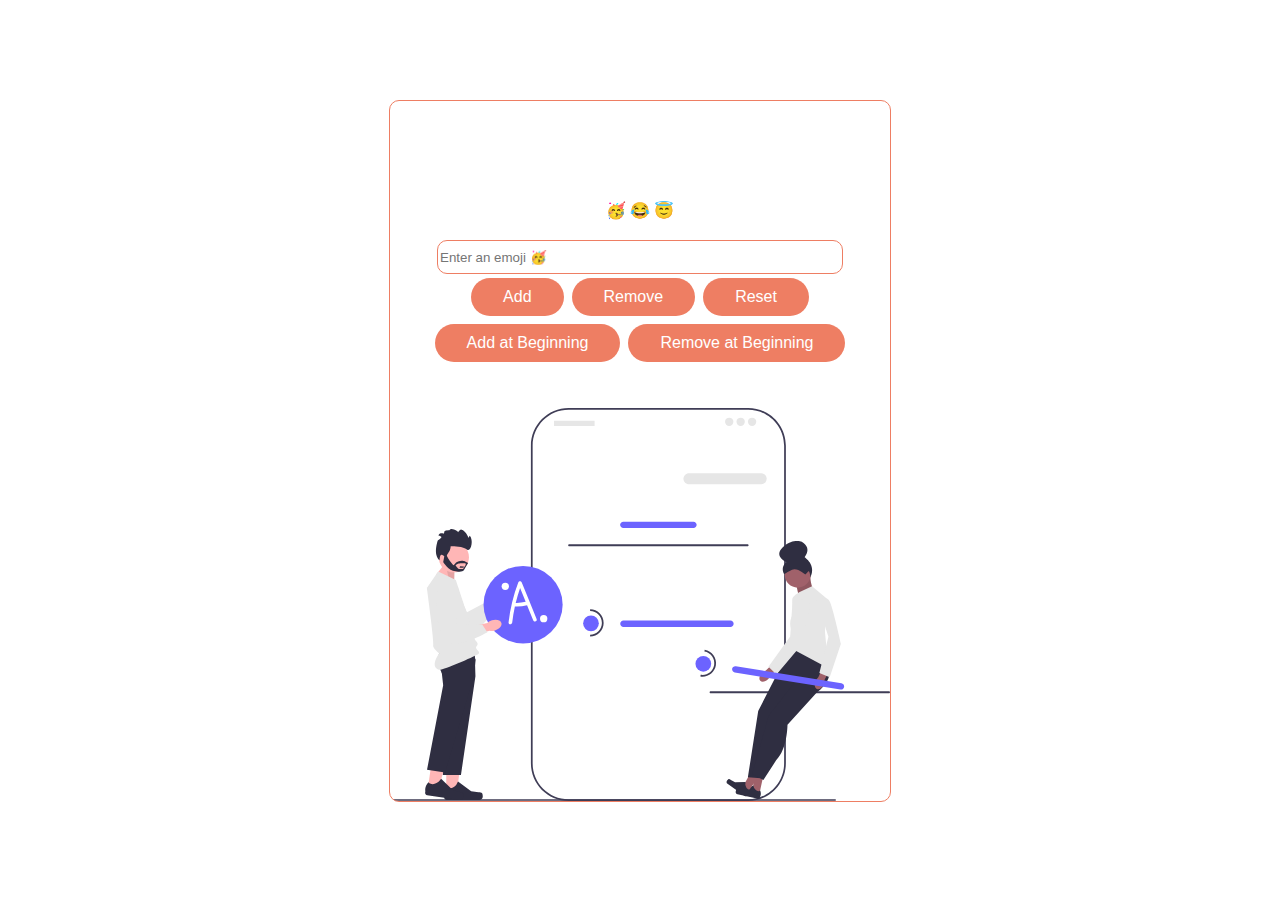
<file: Emoji/index.html>
<!DOCTYPE html>
<html lang="en">
  <head>
    <meta charset="UTF-8" />
    <meta http-equiv="X-UA-Compatible" content="IE=edge" />
    <meta name="viewport" content="width=device-width, initial-scale=1.0" />
    <title>Emoji</title>
    <link rel="stylesheet" href="style.css" />
  </head>
  <body>
    <div class="home">
      <div id="emoji"></div>
      <input type="text" id="emojiInput" placeholder="Enter an emoji 🥳" />
      <button onclick="addEmoji()">Add</button>
      <button onclick="removeEmoji()">Remove</button>
      <button onclick="resetEmoji()">Reset</button>
      <button onclick="addEmojiAtBeginning()">Add at Beginning</button>
      <button onclick="removeEmojiAtBeginning()">Remove at Beginning</button>
    </div>

    <script src="./script.js"></script>
  </body>
</html>
</file>
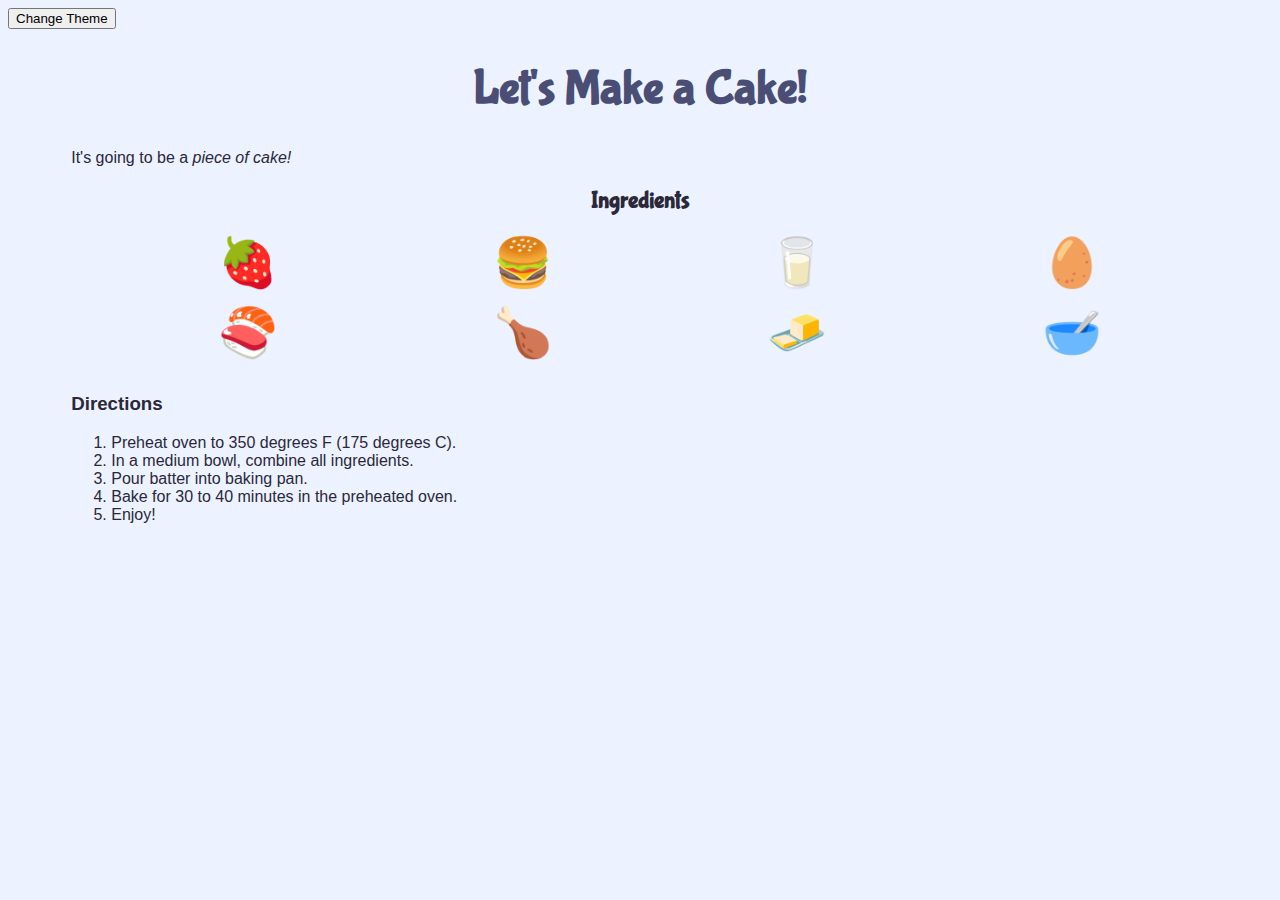
<file: Getting Started/index.html>
<!DOCTYPE html>
<html lang="en">
  <head>
    <meta charset="UTF-8" />
    <meta http-equiv="X-UA-Compatible" content="IE=edge" />
    <meta name="viewport" content="width=device-width, initial-scale=1.0" />
    <title>Cake</title>
    <link rel="stylesheet" href="index.css" />
  </head>
  <body>
    <button onclick="changeTheme()"></button>
    <section>
      <h1>Let's Make a Cake!</h1>
      It's going to be a <em>piece of cake!</em>
      <h2>Ingredients</h2>

      <ul class="grid">
        <li class="excited">🍓</li>
        <li>🍔</li>
        <li>🥛</li>
        <li class="scared">🥚</li>
        <li>🍣</li>
        <li>🍗</li>
        <li>🧈</li>
        <li class="excited">🥣</li>
      </ul>
      <h3>Directions</h3>

      <ol>
        <li>Preheat oven to 350 degrees F (175 degrees C).</li>
        <li>In a medium bowl, combine all ingredients.</li>
        <li>Pour batter into baking pan.</li>
        <li>Bake for 30 to 40 minutes in the preheated oven.</li>
        <li>Enjoy!</li>
      </ol>
    </section>
    <script src="index.js"></script>
  </body>
</html>
</file>
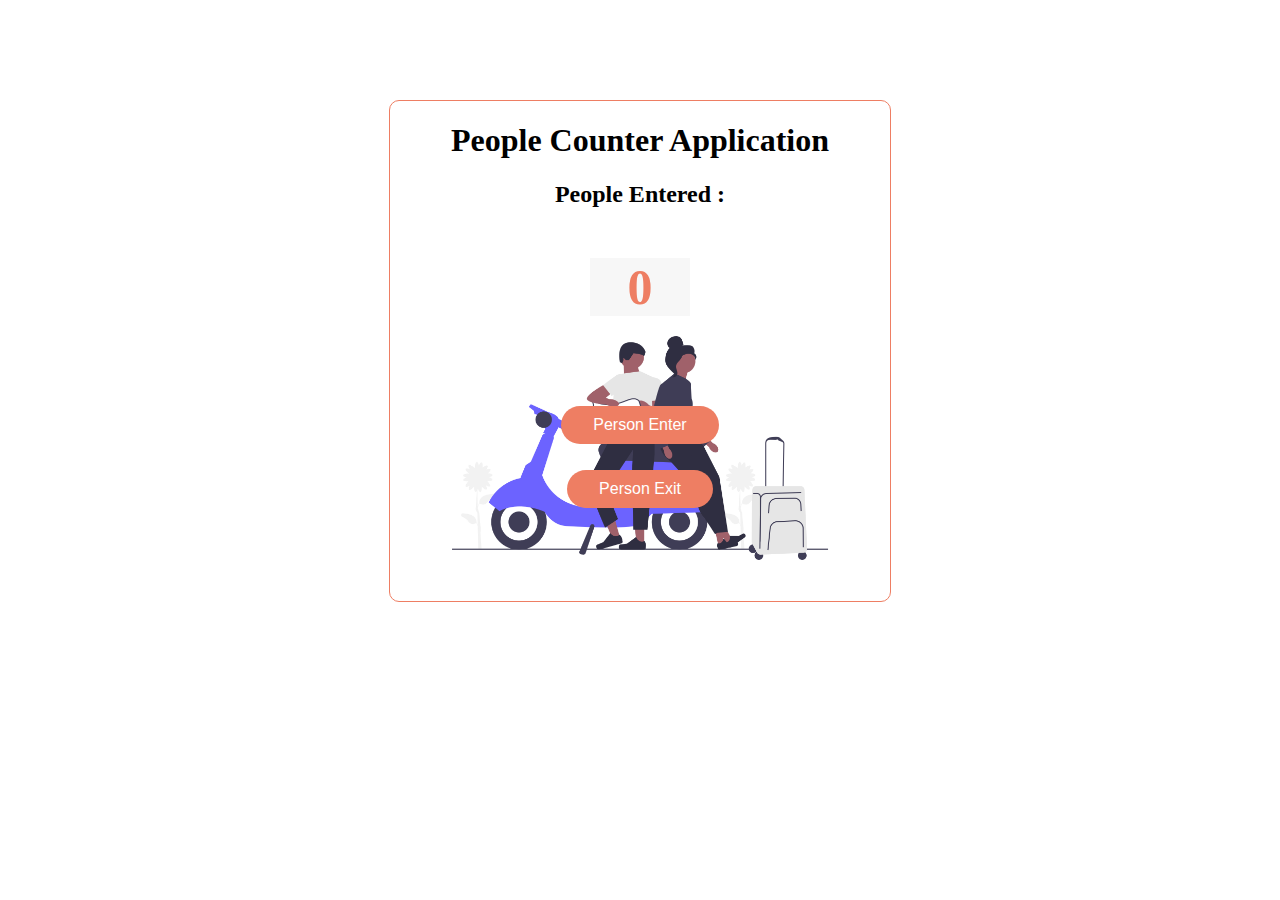
<file: Interactive WebApps/index.html>
<!DOCTYPE html>
<html lang="en">
  <head>
    <meta charset="UTF-8" />
    <meta http-equiv="X-UA-Compatible" content="IE=edge" />
    <meta name="viewport" content="width=device-width, initial-scale=1.0" />
    <title>Interactive Web App</title>
    <link rel="stylesheet" href="style.css" />
  </head>
  <body>
    <div class="home">
      <h1>People Counter Application</h1>
      <h2>People Entered :</h2>
      <h3 id="counter">0</h3>
      <h5 id="text"></h5>
      <br /><br />
      <button onclick="add()">Person Enter</button>
      <br />
      <br />
      <button onclick="sub()">Person Exit</button>
    </div>

    <script src="index.js"></script>
  </body>
</html>
</file>
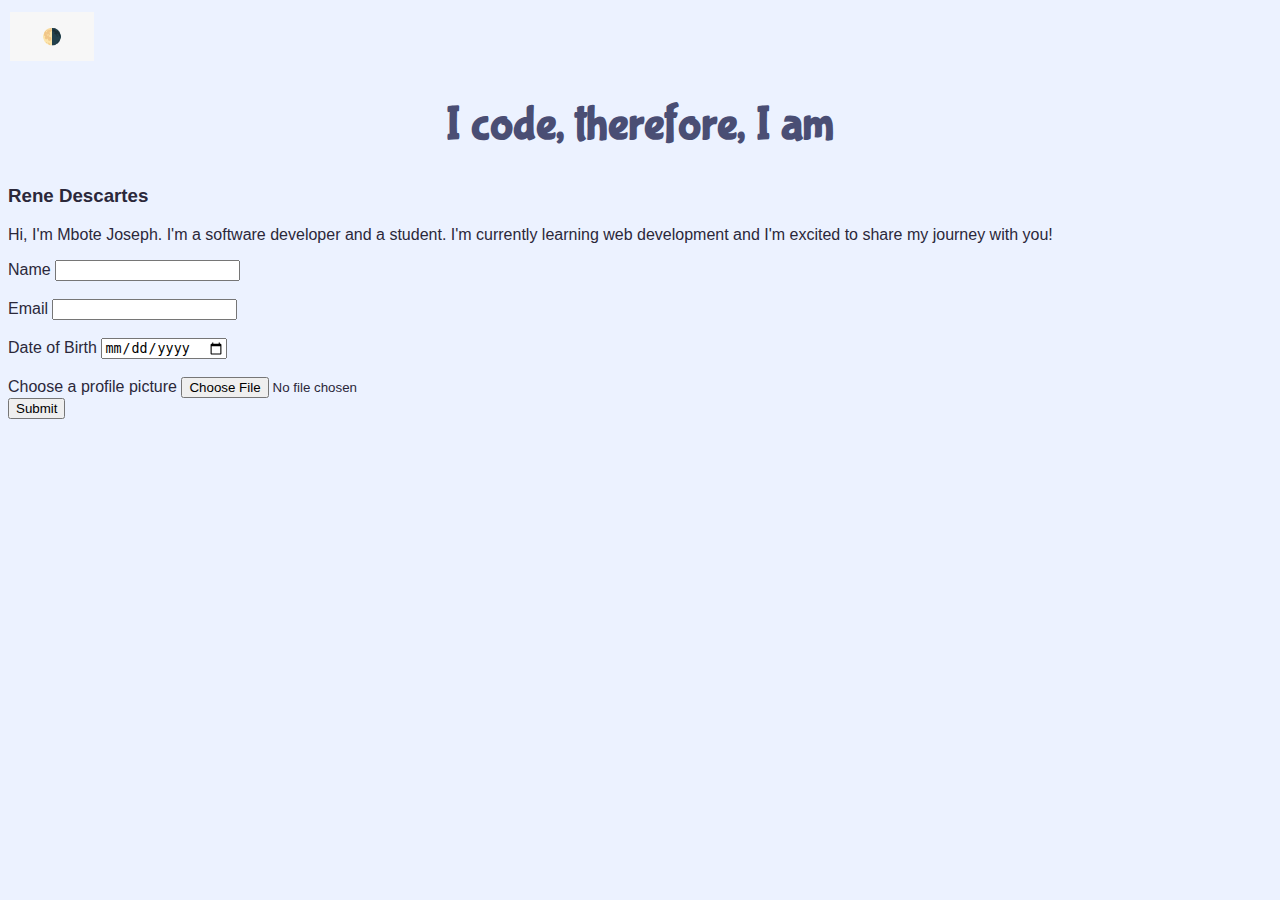
<file: Intro/index.html>
<!--
 Copyright 2022 user
 
 Licensed under the Apache License, Version 2.0 (the "License");
 you may not use this file except in compliance with the License.
 You may obtain a copy of the License at
 
     http://www.apache.org/licenses/LICENSE-2.0
 
 Unless required by applicable law or agreed to in writing, software
 distributed under the License is distributed on an "AS IS" BASIS,
 WITHOUT WARRANTIES OR CONDITIONS OF ANY KIND, either express or implied.
 See the License for the specific language governing permissions and
 limitations under the License.
-->
<!DOCTYPE html>
<html lang="en">
  <head>
    <meta charset="UTF-8" />
    <meta http-equiv="X-UA-Compatible" content="IE=edge" />
    <meta name="viewport" content="width=device-width, initial-scale=1.0" />
    <title>Introduction</title>
    <link rel="stylesheet" href="index.css" />
  </head>
  <body>
    <button onclick="changeTheme()"></button>
    <h1>I code, therefore, I am</h1>
    <h3>Rene Descartes</h3>
    <p>
      Hi, I'm Mbote Joseph. I'm a software developer and a student. I'm
      currently learning web development and I'm excited to share my journey
      with you!
    </p>

    <form action="">
      <label for="name">Name</label>
      <input type="text" id="name" name="name" />
      <br />
      <br />
      <label for="email">Email</label>
      <input type="email" id="email" name="email" />
      <br />
      <br />
      <label for="date">Date of Birth</label>
      <input type="date" />
      <br />
      <br />
      <!-- Upload an Image -->
      <label for="avatar">Choose a profile picture</label>
      <input
        type="file"
        id="avatar"
        name="avatar"
        accept="image/png, image/jpeg, image/svg"
      />

      <br />

      <input type="submit" value="Submit" />
    </form>
    <script src="index.js"></script>
  </body>
</html>
</file>
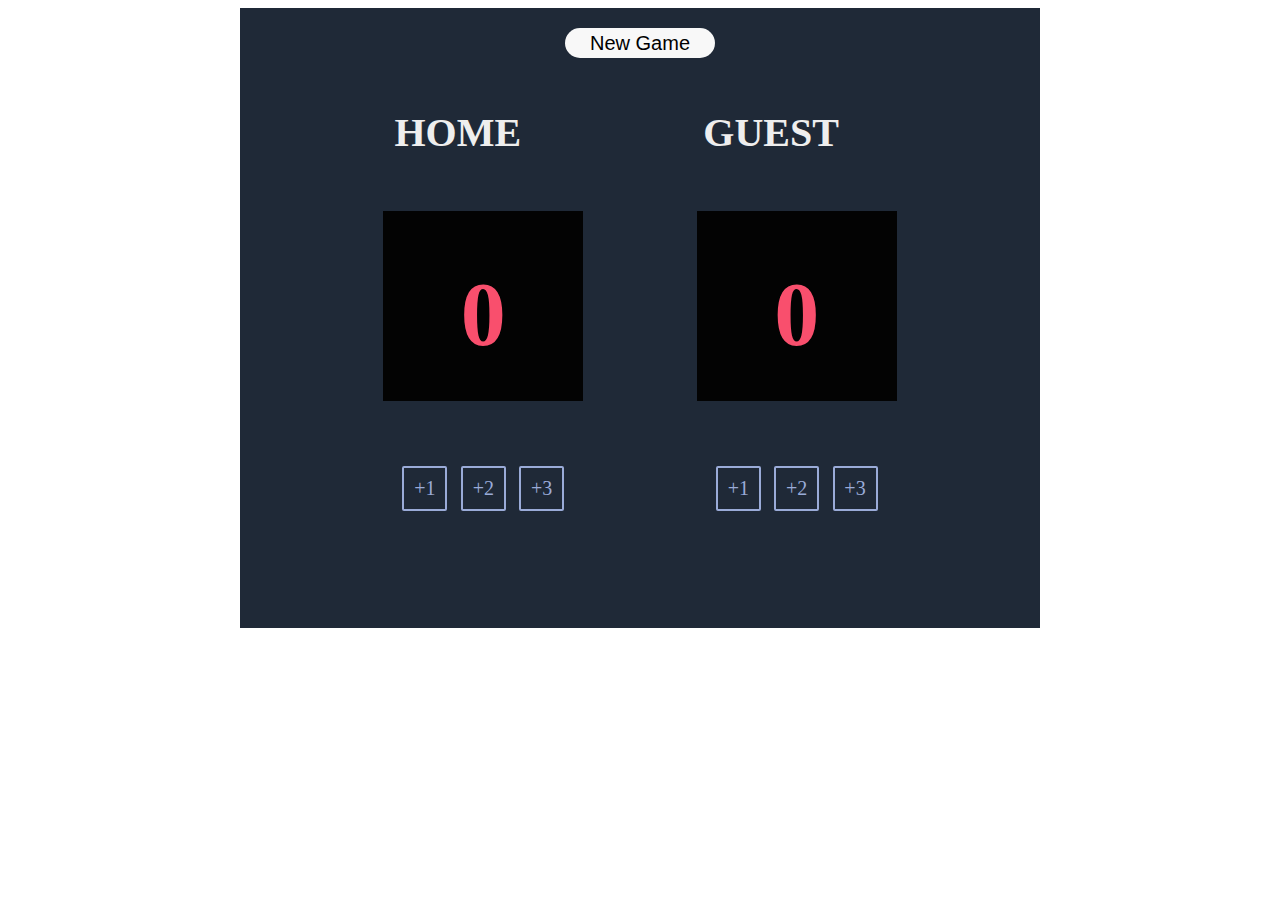
<file: Score Board/index.html>
<!--
 Copyright 2023 user
 
 Licensed under the Apache License, Version 2.0 (the "License");
 you may not use this file except in compliance with the License.
 You may obtain a copy of the License at
 
     http://www.apache.org/licenses/LICENSE-2.0
 
 Unless required by applicable law or agreed to in writing, software
 distributed under the License is distributed on an "AS IS" BASIS,
 WITHOUT WARRANTIES OR CONDITIONS OF ANY KIND, either express or implied.
 See the License for the specific language governing permissions and
 limitations under the License.
-->
<!DOCTYPE html>
<html lang="en">
  <head>
    <meta charset="UTF-8" />
    <meta http-equiv="X-UA-Compatible" content="IE=edge" />
    <meta name="viewport" content="width=device-width, initial-scale=1.0" />
    <title>Score Board</title>
    <link rel="stylesheet" href="style.css" />
    <link
      href="https://fonts.cdnfonts.com/css/cursed-timer-ulil"
      rel="stylesheet"
    />
  </head>
  <body>
    <div class="scoreboard">
      <button class="reset" onclick="reset()">New Game</button>
      <div class="board">
        <div class="home">
          <h1 class="title">HOME</h1>
          <h1 id="scorehome">0</h1>

          <button class="add" onclick="addHome()">+1</button>
          <button class="add" onclick="addHome2()">+2</button>
          <button class="add" onclick="addHome3()">+3</button>
        </div>
        <div class="guest">
          <h1 class="title">GUEST</h1>
          <h1 id="scoreguest">0</h1>

          <button class="add" onclick="addGuest()">+1</button>
          <button class="add" onclick="addGuest2()">+2</button>
          <button class="add" onclick="addGuest3()">+3</button>
        </div>
      </div>
    </div>

    <script src="./script.js"></script>
  </body>
</html>
</file>
<file: Emoji/style.css>
.home {
  margin-right: auto;
  margin-left: auto;
  margin-top: 100px;
  border: #ee7e63 1px solid;
  border-radius: 10px;
  min-height: 700px;
  width: 500px;
  text-align: center;
  background-image: url("./chat.svg");
  background-repeat: no-repeat;
  background-position: bottom;
  background-size: 100%;
}
#emoji {
  margin-top: 100px;
}
input {
  width: 400px;
  height: 30px;
  margin-top: 20px;
  border: #ee7e63 1px solid;
  border-radius: 10px;
}

button {
  background-color: #ee7e63;
  border: none;
  color: white;
  padding: 10px 32px;
  text-align: center;
  text-decoration: none;
  display: inline-block;
  font-size: 16px;
  margin: 4px 2px;
  cursor: pointer;
  border-radius: 20px;
}

button:hover {
  background-color: #f94f6d;
}
</file>
<file: Getting Started/index.css>
/**
 * Copyright 2022 user
 * 
 * Licensed under the Apache License, Version 2.0 (the "License");
 * you may not use this file except in compliance with the License.
 * You may obtain a copy of the License at
 * 
 *     http://www.apache.org/licenses/LICENSE-2.0
 * 
 * Unless required by applicable law or agreed to in writing, software
 * distributed under the License is distributed on an "AS IS" BASIS,
 * WITHOUT WARRANTIES OR CONDITIONS OF ANY KIND, either express or implied.
 * See the License for the specific language governing permissions and
 * limitations under the License.
 */
@import url("https://fonts.googleapis.com/css?family=Bubblegum+Sans&display=swap");

:root {
  --bg-color: #ecf2ff;
  --text-color: #2b283a;
  --title-color: #4a4e74;
}

body {
  background: var(--bg-color);
  font-family: sans-serif;
  color: var(--text-color);
}

section {
  width: 90%;
  margin: 0 auto;
}

h1,
h2 {
  font-family: "Bubblegum Sans";
  text-align: center;
}

h1 {
  /* I don't want red anymore, I want it to be blue! 
   Help me change it! */
  color: var(--title-color);
  font-size: 3em;
  text-align: center;
}

/* How can I make my other section titles blue too? */

.fireworks {
  text-align: center;
  /* Can you help me make my fireworks bigger? */
  /* How about smaller? */
  font-size: 4em;
}

ul.grid {
  display: grid;
  grid-template-columns: 1fr 1fr 1fr 1fr;
  grid-auto-rows: 70px;
}

ul.grid li {
  list-style: none;
  font-size: 3em;
  justify-self: center;
}

.scared:hover {
  animation: shake 0.82s cubic-bezier(0.36, 0.07, 0.19, 0.97) both;
  transform: translate3d(0, 0, 0);
  backface-visibility: hidden;
  perspective: 1000px;
}

@keyframes shake {
  10%,
  90% {
    transform: translate3d(-1px, 0, 0);
  }

  20%,
  80% {
    transform: translate3d(2px, 0, 0);
  }

  30%,
  50%,
  70% {
    transform: translate3d(-4px, 0, 0);
  }

  40%,
  60% {
    transform: translate3d(4px, 0, 0);
  }
}

.excited:hover {
  animation-duration: 2s;
  animation-iteration-count: infinite;
  animation-name: jump;
  animation-timing-function: cubic-bezier(0.28, 0.84, 0.42, 1);
}

@keyframes jump {
  0% {
    transform: scale(1, 1) translateY(0);
  }
  10% {
    transform: scale(1.1, 0.9) translateY(0);
  }
  30% {
    transform: scale(0.9, 1.1) translateY(-100px);
  }
  50% {
    transform: scale(1.05, 0.95) translateY(0);
  }
  57% {
    transform: scale(1, 1) translateY(-7px);
  }
  64% {
    transform: scale(1, 1) translateY(0);
  }
  100% {
    transform: scale(1, 1) translateY(0);
  }
}
</file>
<file: Interactive WebApps/style.css>
.home {
  margin-right: auto;
  margin-left: auto;
  margin-top: 100px;

  border: #ee7e63 1px solid;
  border-radius: 10px;
  min-height: 500px;
  width: 500px;
  text-align: center;
  background-image: url("./image1.png");
  background-repeat: no-repeat;
  background-position: bottom;
  background-size: 100%;
}

button {
  background-color: #ee7e63;
  border: none;
  color: white;
  padding: 10px 32px;
  text-align: center;
  text-decoration: none;
  display: inline-block;
  font-size: 16px;
  margin: 4px 2px;
  cursor: pointer;
  border-radius: 20px;
}
#counter {
  font-size: 50px;
  font-weight: bold;
  color: #ee7e63;
  background-color: #f7f7f7;
  width: 100px;
  margin-left: auto;
  margin-right: auto;
}
</file>
<file: Intro/index.css>
/**
 * Copyright 2022 user
 * 
 * Licensed under the Apache License, Version 2.0 (the "License");
 * you may not use this file except in compliance with the License.
 * You may obtain a copy of the License at
 * 
 *     http://www.apache.org/licenses/LICENSE-2.0
 * 
 * Unless required by applicable law or agreed to in writing, software
 * distributed under the License is distributed on an "AS IS" BASIS,
 * WITHOUT WARRANTIES OR CONDITIONS OF ANY KIND, either express or implied.
 * See the License for the specific language governing permissions and
 * limitations under the License.
 */
@import url("https://fonts.googleapis.com/css?family=Bubblegum+Sans&display=swap");

:root {
  --bg-color: #ecf2ff;
  --text-color: #2b283a;
  --title-color: #4a4e74;
}

body {
  background: var(--bg-color);
  font-family: sans-serif;
  color: var(--text-color);
}

section {
  width: 90%;
  margin: 0 auto;
}

h1,
h2 {
  font-family: "Bubblegum Sans";
  text-align: center;
}

h1 {
  /* I don't want red anymore, I want it to be blue! 
    Help me change it! */
  color: var(--title-color);
  font-size: 3em;
  text-align: center;
}

/* How can I make my other section titles blue too? */

.fireworks {
  text-align: center;
  /* Can you help me make my fireworks bigger? */
  /* How about smaller? */
  font-size: 4em;
}

ul.grid {
  display: grid;
  grid-template-columns: 1fr 1fr 1fr 1fr;
  grid-auto-rows: 70px;
}

ul.grid li {
  list-style: none;
  font-size: 3em;
  justify-self: center;
}

.scared:hover {
  animation: shake 0.82s cubic-bezier(0.36, 0.07, 0.19, 0.97) both;
  transform: translate3d(0, 0, 0);
  backface-visibility: hidden;
  perspective: 1000px;
}

@keyframes shake {
  10%,
  90% {
    transform: translate3d(-1px, 0, 0);
  }

  20%,
  80% {
    transform: translate3d(2px, 0, 0);
  }

  30%,
  50%,
  70% {
    transform: translate3d(-4px, 0, 0);
  }

  40%,
  60% {
    transform: translate3d(4px, 0, 0);
  }
}

.excited:hover {
  animation-duration: 2s;
  animation-iteration-count: infinite;
  animation-name: jump;
  animation-timing-function: cubic-bezier(0.28, 0.84, 0.42, 1);
}

@keyframes jump {
  0% {
    transform: scale(1, 1) translateY(0);
  }
  10% {
    transform: scale(1.1, 0.9) translateY(0);
  }
  30% {
    transform: scale(0.9, 1.1) translateY(-100px);
  }
  50% {
    transform: scale(1.05, 0.95) translateY(0);
  }
  57% {
    transform: scale(1, 1) translateY(-7px);
  }
  64% {
    transform: scale(1, 1) translateY(0);
  }
  100% {
    transform: scale(1, 1) translateY(0);
  }
}
button {
  background-color: #f7f7f7;
  border: none;
  color: white;
  padding: 15px 32px;
  text-align: center;
  text-decoration: none;
  display: inline-block;
  font-size: 16px;
  margin: 4px 2px;
  cursor: pointer;
}
</file>
<file: Score Board/style.css>
/**
 * Copyright 2023 user
 * 
 * Licensed under the Apache License, Version 2.0 (the "License");
 * you may not use this file except in compliance with the License.
 * You may obtain a copy of the License at
 * 
 *     http://www.apache.org/licenses/LICENSE-2.0
 * 
 * Unless required by applicable law or agreed to in writing, software
 * distributed under the License is distributed on an "AS IS" BASIS,
 * WITHOUT WARRANTIES OR CONDITIONS OF ANY KIND, either express or implied.
 * See the License for the specific language governing permissions and
 * limitations under the License.
 */
.scoreboard {
  background-color: #1f2937;
  color: #ffffff;
  font-family: Arial, Helvetica, sans-serif;
  font-size: 12px;
  font-weight: bold;
  min-height: 600px;
  max-width: 800px;
  text-align: center;
  margin-left: auto;
  margin-right: auto;
  padding-top: 20px;
}

.board {
  padding: 30px;
  text-align: center;
  display: flex;
  justify-content: space-evenly;
}

#scorehome {
  background-color: #030303;
  color: #f94f6d;
  font-family: "Cursed Timer ULiL";
  font-size: 90px;
  height: 150px;
  width: 200px;
  text-align: center;
  margin-left: auto;
  margin-right: auto;
  padding-top: 40px;
  font-style: normal;
  line-height: 127px;
}

#scoreguest {
  background-color: #030303;
  color: #f94f6d;
  font-family: "Cursed Timer ULiL";
  font-style: normal;
  font-size: 90px;
  height: 150px;
  width: 200px;
  text-align: center;
  margin-left: auto;
  margin-right: auto;
  padding-top: 40px;
  line-height: 127px;
}
.title {
  width: 149px;
  height: 36px;
  left: 340px;
  top: 68px;

  font-family: "Verdana";
  font-style: normal;
  font-weight: 700;
  font-size: 40px;
  line-height: 36px;
  /* identical to box height, or 90% */

  text-align: center;

  color: #eeeeee;
}

.reset {
  background-color: #f8f8f8;
  border: none;
  min-height: 30px;
  min-width: 150px;
  text-align: center;
  text-decoration: none;
  font-size: 20px;
  border-radius: 20px;
}

.add {
  background-color: #1f2937;
  color: #9aabd8;
  border: 2px solid #9aabd8;
  min-height: 45px;
  min-width: 45px;
  text-align: center;
  text-decoration: none;
  font-size: 20px;
  border-radius: 2px;
  font-family: "Cursed Timer ULiL";
  font-style: normal;
  margin: 5px;
}
</file>
